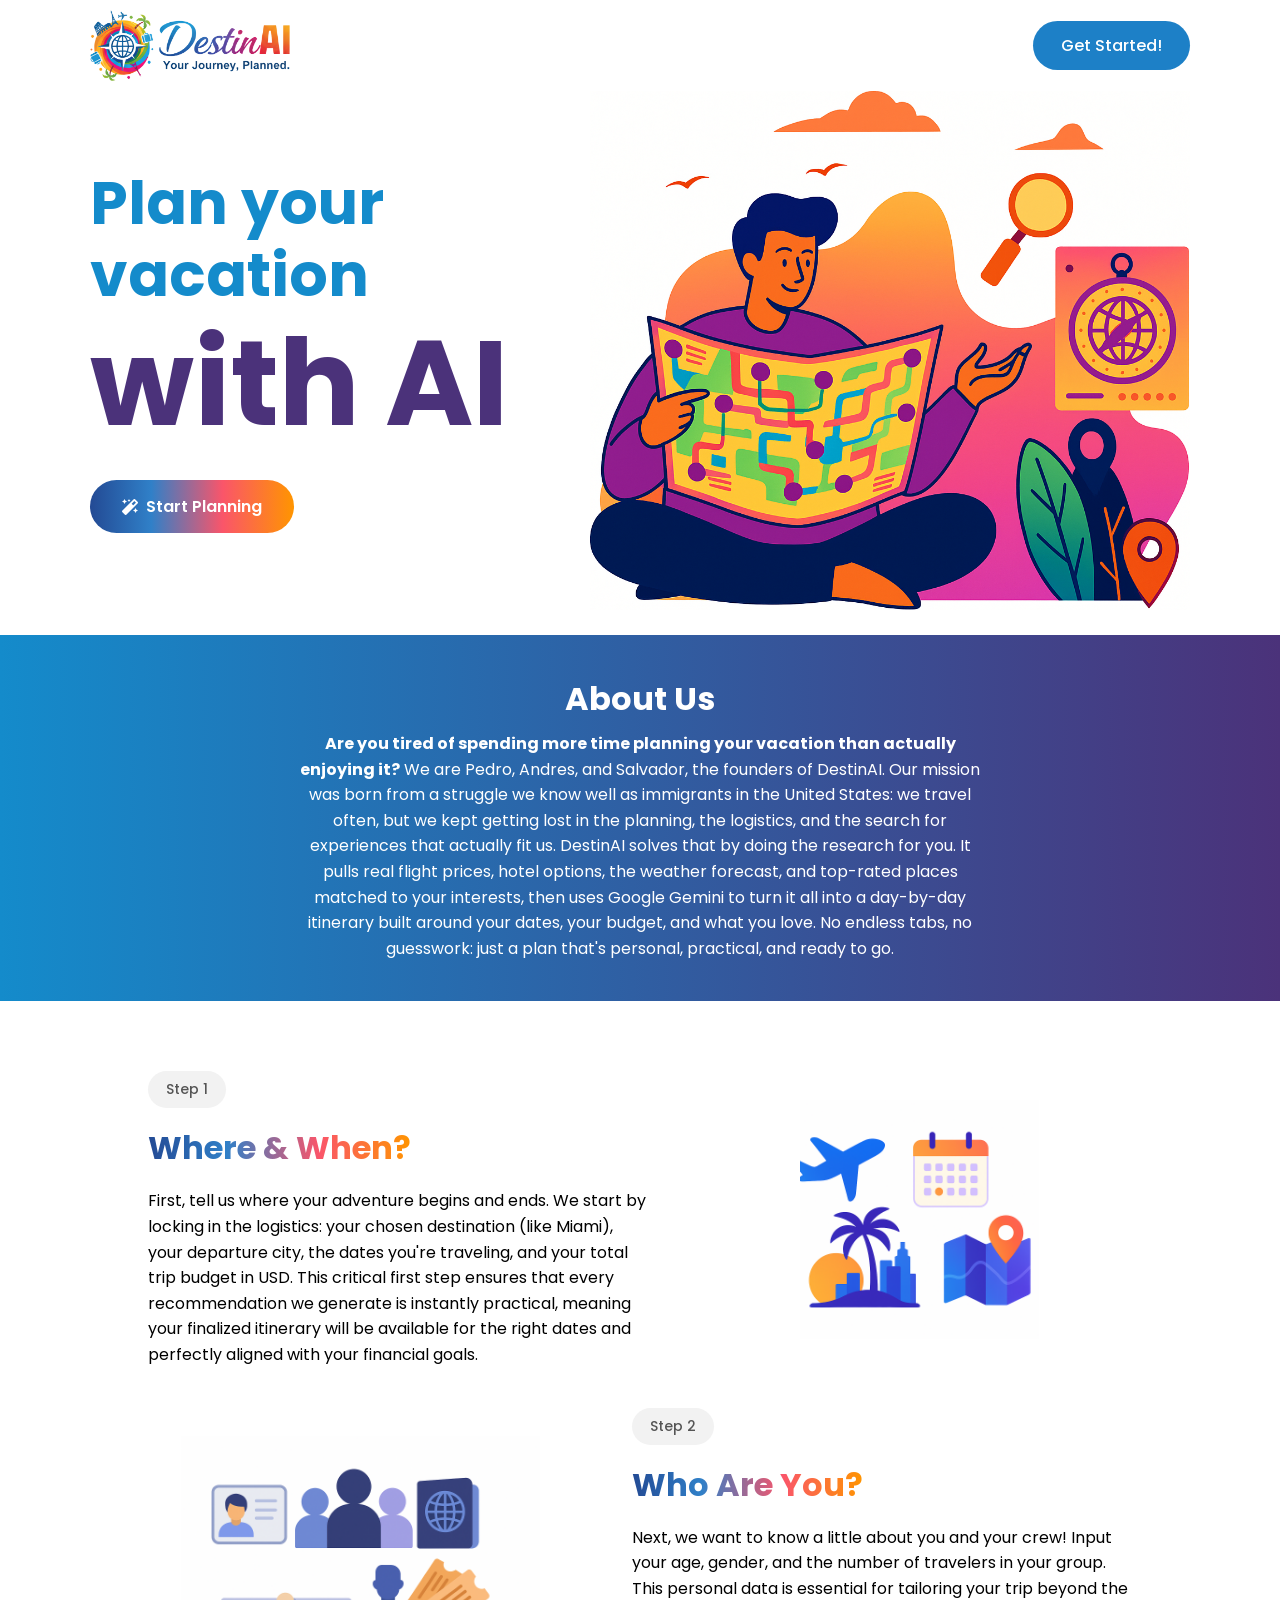
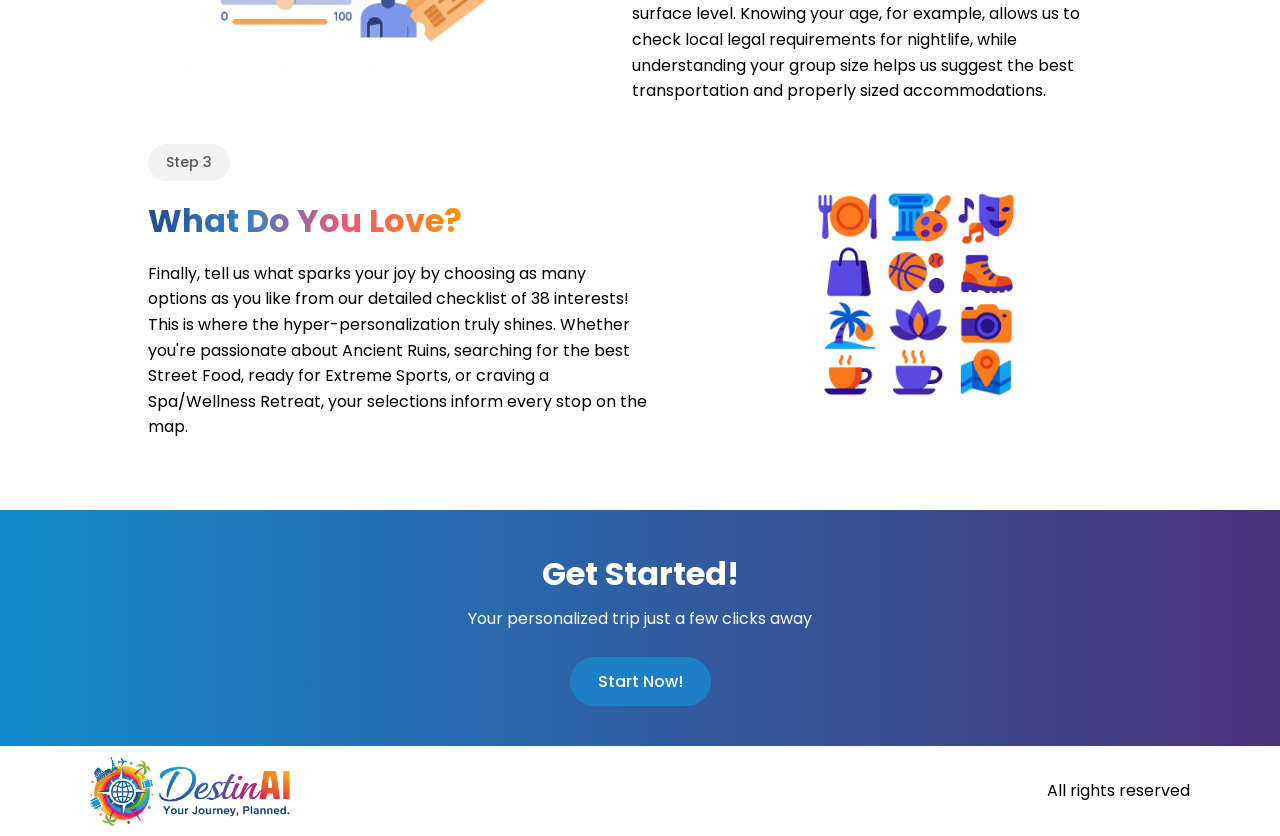
<file: frontend/index.html>
<!DOCTYPE html>
<html lang="en">
    <head>
        <meta charset="utf-8">
	    <meta name="viewport" content="width=device-width, initial-scale=1">
        <meta name="author" content="Pedro Cintra">
        
        <link href="css/style.css" rel="stylesheet" type="text/css">

        <link href="img/favicon.ico" rel="shortcut icon" type="image/icon">
        <link rel="preconnect" href="https://fonts.googleapis.com">
        <link rel="preconnect" href="https://fonts.gstatic.com" crossorigin>
        <link href="https://fonts.googleapis.com/css2?family=Poppins:ital,wght@0,100;0,200;0,300;0,400;0,500;0,600;0,700;0,800;0,900;1,100;1,200;1,300;1,400;1,500;1,600;1,700;1,800;1,900&display=swap" rel="stylesheet">
        <link href="https://cdnjs.cloudflare.com/ajax/libs/font-awesome/5.15.3/css/all.min.css" rel="stylesheet" integrity="sha384-SZXxX4whJ79/gErwcOYf+zWLeJdY/qpuqC4cAa9rOGUstPomtqpuNWT9wdPEn2fk" crossorigin="anonymous" referrerpolicy="no-referrer">

        <title>DestinAI</title>
    </head>
    <body>

        <header>
            <div class="navbar">
                <img src="img/logo_img.png" alt="logo">
                <a href="form.html" class="btn">Get Started!</a>
            </div>
        </header>

        <section class="banner">
			<div> 
				<h2>Plan your vacation <br><span>with AI</span></h2>
				<br>
				<a href="form.html"><i class="fas fa-magic" style="margin-right:8px"></i> Start Planning</a>
			</div>

            <img src="img/banner.png" alt="banner">
	    </section>

        <section class="about">
            <h2>About Us</h2>
            <p><b>Are you tired of spending more time planning your vacation than actually enjoying it?</b> We are Pedro, Andres, and Salvador, the founders of DestinAI. Our mission was born from a struggle we know well as immigrants in the United States: we travel often, but we kept getting lost in the planning, the logistics, and the search for experiences that actually fit us. DestinAI solves that by doing the research for you. It pulls real flight prices, hotel options, the weather forecast, and top-rated places matched to your interests, then uses Google Gemini to turn it all into a day-by-day itinerary built around your dates, your budget, and what you love. No endless tabs, no guesswork: just a plan that's personal, practical, and ready to go.</p>
        </section>

        <section class="steps-section">
            <div class="step">
                <div class="step-text">
                    <span>Step 1</span><br>
                    <h2>Where &amp; When?</h2>
                    <br>
                    <p>First, tell us where your adventure begins and ends. We start by locking in the logistics: your chosen destination (like Miami), your departure city, the dates you're traveling, and your total trip budget in USD. This critical first step ensures that every recommendation we generate is instantly practical, meaning your finalized itinerary will be available for the right dates and perfectly aligned with your financial goals.</p>
                </div>

                <div class="img step1"></div>
            </div>

            <div class="step">
                <div class="step-text">
                    <span>Step 2</span><br>
                    <h2>Who Are You?</h2>
                    <p>Next, we want to know a little about you and your crew! Input your age, gender, and the number of travelers in your group. This personal data is essential for tailoring your trip beyond the surface level. Knowing your age, for example, allows us to check local legal requirements for nightlife, while understanding your group size helps us suggest the best transportation and properly sized accommodations.</p>
                </div>

                <div class="img step2"></div>
            </div>

            <div class="step">
                <div class="step-text">
                    <span>Step 3</span><br>
                    <h2>What Do You Love?</h2>
                    <br>
                    <p>Finally, tell us what sparks your joy by choosing as many options as you like from our detailed checklist of 38 interests! This is where the hyper-personalization truly shines. Whether you're passionate about Ancient Ruins, searching for the best Street Food, ready for Extreme Sports, or craving a Spa/Wellness Retreat, your selections inform every stop on the map.</p>
                </div>

                <div class="step3 img"></div>
            </div>
        </section>

        <section class="about">
            <h2>Get Started!</h2>
            <p>Your personalized trip just a few clicks away</p>
			<br>
			<a href="form.html" class="btn">Start Now!</a>
        </section>

        <footer>
            <div class="navbar">
                <img src="img/logo_img.png" alt="logo">
                <span>All rights reserved</span>
            </div>
        </footer>

    </body>
</html>
</file>
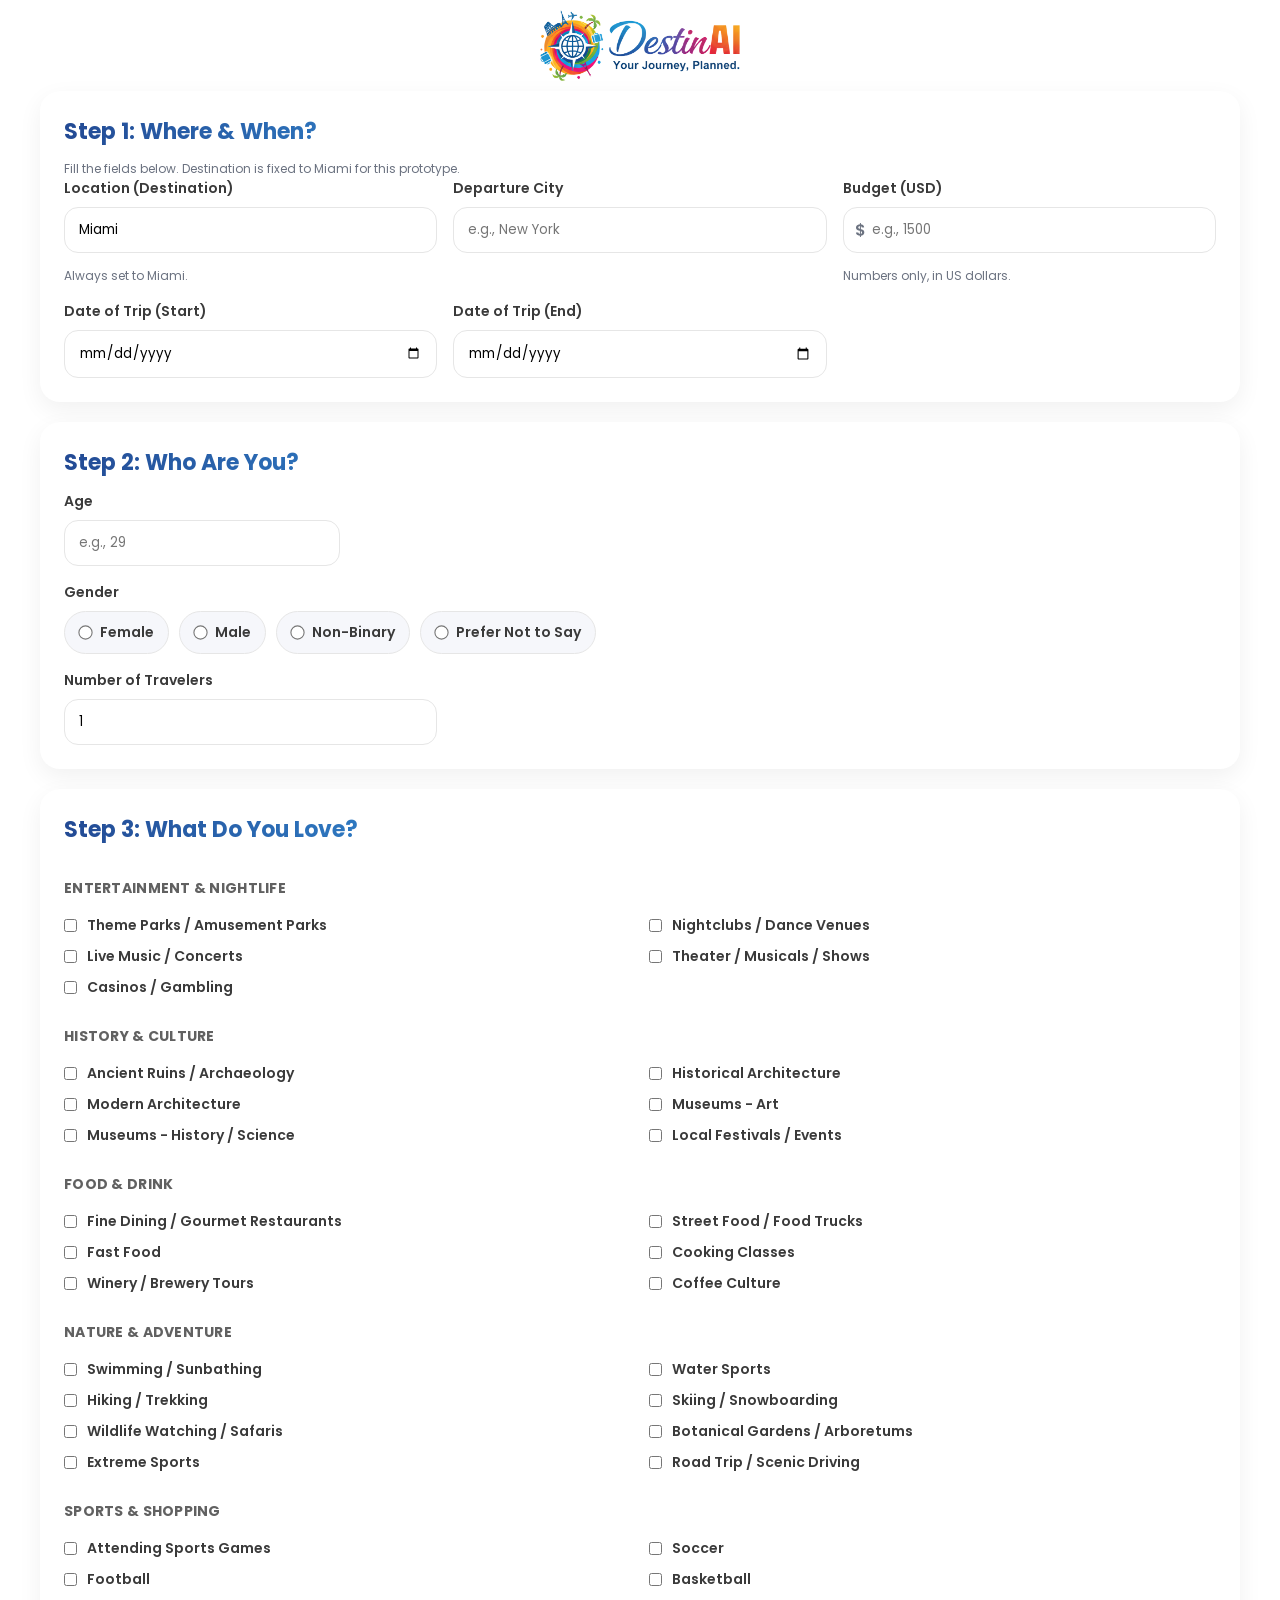
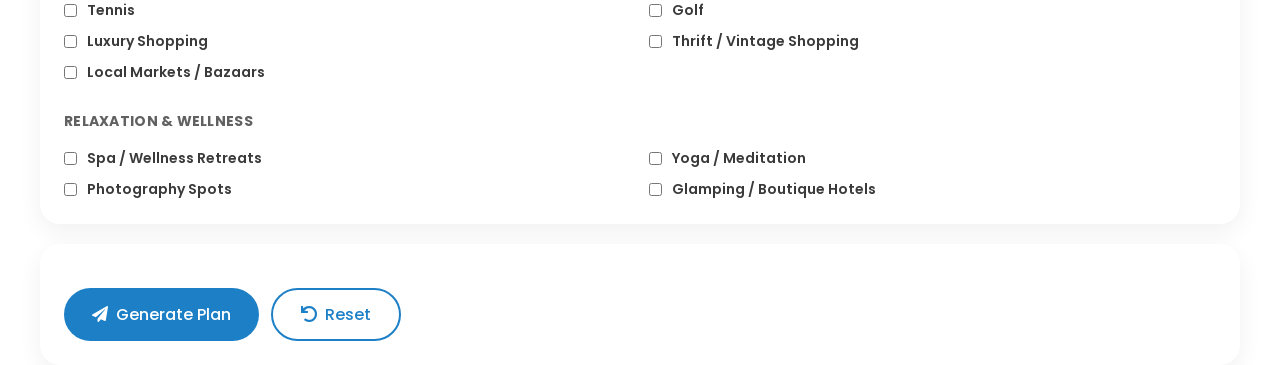
<file: frontend/form.html>
<!DOCTYPE html>
<html lang="en">
  <head>
    <meta charset="utf-8" />
    <meta name="viewport" content="width=device-width, initial-scale=1" />
    <meta name="author" content="Pedro Cintra" />
    <title>DestinAI</title>

    <link href="img/favicon.ico" rel="shortcut icon" type="image/icon" />
    <link rel="preconnect" href="https://fonts.googleapis.com" />
    <link rel="preconnect" href="https://fonts.gstatic.com" crossorigin />
    <link
      href="https://fonts.googleapis.com/css2?family=Poppins:ital,wght@0,100;0,200;0,300;0,400;0,500;0,600;0,700;0,800;0,900;1,100;1,200;1,300;1,400;1,500;1,600;1,700;1,800;1,900&display=swap"
      rel="stylesheet"
    />
    <link
      href="https://cdnjs.cloudflare.com/ajax/libs/font-awesome/5.15.3/css/all.min.css"
      rel="stylesheet"
      integrity="sha384-SZXxX4whJ79/gErwcOYf+zWLeJdY/qpuqC4cAa9rOGUstPomtqpuNWT9wdPEn2fk" crossorigin="anonymous" referrerpolicy="no-referrer"
    />

    <link href="css/style.css" rel="stylesheet" type="text/css">

  </head>
  <body>
    <header>
      <div class="navbar center">
        <img src="img/logo_img.png" alt="logo" />
      </div>
    </header>

    <main class="container">
      <form id="trip-form" class="form-grid" aria-describedby="formHelp">
        <section class="card" aria-labelledby="sectionA">
          <h3 id="sectionA">Step 1: Where &amp; When?</h3>
          <p class="helper" id="formHelp">Fill the fields below. Destination is fixed to Miami for this prototype.</p>
          <div class="field-grid" role="group" aria-label="Where & When inputs">
            <div class="field third">
              <label for="destination">Location (Destination)</label>
              <input id="destination" name="destination" type="text" value="Miami" readonly aria-readonly="true" />
              <small class="helper">Always set to Miami.</small>
            </div>
            <div class="field third">
              <label for="departureCity">Departure City</label>
              <input id="departureCity" name="departureCity" type="text" placeholder="e.g., New York" required />
            </div>
            <div class="field third">
              <label for="budgetUSD">Budget (USD)</label>
              <div class="input-prefix">
                <span class="currency" aria-hidden="true">$</span>
                <input id="budgetUSD" name="budgetUSD" type="number" min="0" step="1" inputmode="numeric" placeholder="e.g., 1500" required />
              </div>
              <small class="helper">Numbers only, in US dollars.</small>
            </div>
            <div class="field third">
              <label for="startDate">Date of Trip (Start)</label>
              <input id="startDate" name="startDate" type="date" required />
            </div>
            <div class="field third">
              <label for="endDate">Date of Trip (End)</label>
              <input id="endDate" name="endDate" type="date" required />
            </div>
          </div>
        </section>

        <section class="card" aria-labelledby="sectionB">
          <h3 id="sectionB">Step 2: Who Are You?</h3>
          <div class="field-grid" role="group" aria-label="Demographics & Travelers">
            <div class="field quarter">
              <label for="age">Age</label>
              <input id="age" name="age" type="number" min="0" max="120" placeholder="e.g., 29" required />
            </div>
            <div class="field full">
              <label>Gender</label>
              <div class="chip-group" role="radiogroup" aria-label="Gender">
                <label class="chip"><input type="radio" name="gender" value="Female" required /> Female</label>
                <label class="chip"><input type="radio" name="gender" value="Male" /> Male</label>
                <label class="chip"><input type="radio" name="gender" value="Non-Binary" /> Non-Binary</label>
                <label class="chip"><input type="radio" name="gender" value="Prefer Not to Say" /> Prefer Not to Say</label>
              </div>
            </div>
            <div class="field third">
              <label for="travelers">Number of Travelers</label>
              <input id="travelers" name="travelers" type="number" min="1" max="9" value="1" required />
            </div>
          </div>
        </section>

        <section class="card" aria-labelledby="sectionC">
          <h3 id="sectionC">Step 3: What Do You Love?</h3>
          <div class="field-grid">
            <div class="field full">
              <div class="group-title">Entertainment & Nightlife</div>
              <div class="checklist" id="entertainment">
                <label class="check"><input type="checkbox" name="interests" value="Theme Parks/Amusement Parks" /> Theme Parks / Amusement Parks</label>
                <label class="check"><input type="checkbox" name="interests" value="Nightclubs/Dance Venues" /> Nightclubs / Dance Venues</label>
                <label class="check"><input type="checkbox" name="interests" value="Live Music/Concerts" /> Live Music / Concerts</label>
                <label class="check"><input type="checkbox" name="interests" value="Theater/Musicals/Shows" /> Theater / Musicals / Shows</label>
                <label class="check"><input type="checkbox" name="interests" value="Casinos/Gambling" /> Casinos / Gambling</label>
              </div>

              <div class="group-title">History & Culture</div>
              <div class="checklist" id="culture">
                <label class="check"><input type="checkbox" name="interests" value="Ancient Ruins/Archaeology" /> Ancient Ruins / Archaeology</label>
                <label class="check"><input type="checkbox" name="interests" value="Historical Architecture" /> Historical Architecture</label>
                <label class="check"><input type="checkbox" name="interests" value="Modern Architecture" /> Modern Architecture</label>
                <label class="check"><input type="checkbox" name="interests" value="Museums - Art" /> Museums - Art</label>
                <label class="check"><input type="checkbox" name="interests" value="Museums - History/Science" /> Museums - History / Science</label>
                <label class="check"><input type="checkbox" name="interests" value="Local Festivals/Events" /> Local Festivals / Events</label>
              </div>

              <div class="group-title">Food & Drink</div>
              <div class="checklist" id="food">
                <label class="check"><input type="checkbox" name="interests" value="Fine Dining/Gourmet Restaurants" /> Fine Dining / Gourmet Restaurants</label>
                <label class="check"><input type="checkbox" name="interests" value="Street Food/Food Trucks" /> Street Food / Food Trucks</label>
                <label class="check"><input type="checkbox" name="interests" value="Fast Food" /> Fast Food</label>
                <label class="check"><input type="checkbox" name="interests" value="Cooking Classes" /> Cooking Classes</label>
                <label class="check"><input type="checkbox" name="interests" value="Winery/Brewery Tours" /> Winery / Brewery Tours</label>
                <label class="check"><input type="checkbox" name="interests" value="Coffee Culture" /> Coffee Culture</label>
              </div>

              <div class="group-title">Nature & Adventure</div>
              <div class="checklist" id="nature">
                <label class="check"><input type="checkbox" name="interests" value="Swimming/Sunbathing" /> Swimming / Sunbathing</label>
                <label class="check"><input type="checkbox" name="interests" value="Water Sports" /> Water Sports</label>
                <label class="check"><input type="checkbox" name="interests" value="Hiking/Trekking" /> Hiking / Trekking</label>
                <label class="check"><input type="checkbox" name="interests" value="Skiing/Snowboarding" /> Skiing / Snowboarding</label>
                <label class="check"><input type="checkbox" name="interests" value="Wildlife Watching/Safaris" /> Wildlife Watching / Safaris</label>
                <label class="check"><input type="checkbox" name="interests" value="Botanical Gardens/Arboretums" /> Botanical Gardens / Arboretums</label>
                <label class="check"><input type="checkbox" name="interests" value="Extreme Sports" /> Extreme Sports</label>
                <label class="check"><input type="checkbox" name="interests" value="Road Trip/Scenic Driving" /> Road Trip / Scenic Driving</label>
              </div>

               <div class="group-title">Sports & Shopping</div>
              <div class="checklist" id="sports">
                <label class="check"><input type="checkbox" name="interests" value="Attending Sports Games" /> Attending Sports Games</label>
                <label class="check"><input type="checkbox" name="interests" value="Soccer" /> Soccer</label>
                <label class="check"><input type="checkbox" name="interests" value="Football" /> Football</label>
                <label class="check"><input type="checkbox" name="interests" value="Basketball" /> Basketball</label>
                <label class="check"><input type="checkbox" name="interests" value="Tennis" /> Tennis</label>
                <label class="check"><input type="checkbox" name="interests" value="Golf" /> Golf</label>
                <label class="check"><input type="checkbox" name="interests" value="Luxury Shopping" /> Luxury Shopping</label>
                <label class="check"><input type="checkbox" name="interests" value="Thrift/Vintage Shopping" /> Thrift / Vintage Shopping</label>
                <label class="check"><input type="checkbox" name="interests" value="Local Markets/Bazaars" /> Local Markets / Bazaars</label>
              </div>

              <div class="group-title">Relaxation & Wellness</div>
              <div class="checklist" id="wellness">
                <label class="check"><input type="checkbox" name="interests" value="Spa/Wellness Retreats" /> Spa / Wellness Retreats</label>
                <label class="check"><input type="checkbox" name="interests" value="Yoga/Meditation" /> Yoga / Meditation</label>
                <label class="check"><input type="checkbox" name="interests" value="Photography Spots" /> Photography Spots</label>
                <label class="check"><input type="checkbox" name="interests" value="Glamping/Boutique Hotels" /> Glamping / Boutique Hotels</label>
              </div>
            </div>
          </div>
        </section>

        <section class="card" aria-label="Actions">
          <div class="actions">
            <button type="submit" class="btn">
              <i class="fas fa-paper-plane" style="margin-right:8px"></i>
              Generate Plan
            </button>
            <button type="reset" class="btn ghost">
              <i class="fas fa-undo" style="margin-right:8px"></i>
              Reset
            </button>
          </div>
        </section>
      </form>
    </main>

    <script src="js/script.js" defer></script>
  </body>
</html>
</file>
<file: frontend/css/style.css>
* {
  margin: 0;
  padding: 0;
  box-sizing: border-box;
  text-decoration: none;
  font-family: "Poppins", sans-serif;
}

html, body {
  height: 100%;
  padding: 0;
  background: #ffffff;
}

.step1 {
  background-image: url("../img/step1_img.png");
  background-repeat: no-repeat;
  background-position: center;
  background-size: cover;
  width: 100%;
  aspect-ratio: 16 / 9;
}

section {
  padding: 0 7%;
}

.navbar {
  display: flex;
  justify-content: space-between;
  align-items: center;
  padding: 10px 7%;
}

.center {
  justify-content: center;
}

.navbar img {
  width: 200px;
}

.btn {
  display: inline-flex;
  align-items: center;
  justify-content: center;
  padding: 12px 28px;
  background-color: #1d80c7;
  color: #ffffff;
  text-decoration: none;
  font-size: 16px;
  font-weight: 500;
  border-radius: 9999px;
  transition: background-color 0.3s ease, transform 0.2s ease;
  border: 0;
  cursor: pointer;
}

.btn:hover {
  background-color: #3a1f6e;
  transform: translateY(-2px);
}

.btn:active {
  background-color: #1b0e3b;
  transform: translateY(0);
}

.banner {
  width: 100%;
  display: flex;
  justify-content: space-between;
  align-items: center;
  background-color: #ffffff;
  margin-bottom: 25px;
}

.banner h2 {
  font-size: 60px;
  line-height: 1.2;
  font-weight: 700;
  color: #148bcb;
  max-width: 500px;
}

.banner h2 span {
  color: #4b327a;
  font-size: 120px;
}

.banner a {
  display: inline-flex;
  align-items: center;
  justify-content: center;
  padding: 14px 32px;
  background: linear-gradient(90deg,#234a94 0%,#3080c8 30%,#fa556a 65%,#ff9500 100%);
  color: #fff;
  text-decoration: none;
  font-weight: 600;
  font-size: 16px;
  border-radius: 9999px;
  transition: transform 0.2s ease, opacity 0.3s ease;
}

.banner a:hover {
  transform: translateY(-3px);
  opacity: 0.9;
}

.banner img {
  max-width: 600px;
  height: auto;
}

.about {
  padding: 40px 20px;
  text-align: center;
  background-image: linear-gradient(90deg, #148bcb, #4b327a);
  color: white;
}

.about h2 {
  font-size: 32px;
  font-weight: 700;
  margin-bottom: 8px;
}

.about p {
  max-width: 700px;
  margin: 0 auto;
  font-size: 16px;
  line-height: 1.6;
}

.steps-section {
  width: 100%;
  margin: 50px 0;
}

.step:nth-child(even) {
  flex-direction: row-reverse;
}

.step {
  display: flex;
  justify-content: space-evenly;
  align-items: center;
  padding: 20px;
  gap: 20px;
}

.step .step-text {
  max-width: 500px;
}

.step .img {
  aspect-ratio: 1 / 1;
  width: 40%;
  max-width: 600px;
  flex-shrink: 0;
  background-repeat: no-repeat;
  background-position: center;
  background-size: contain;
  aspect-ratio: 16 / 9;
}

.step2{
  background-image: url("../img/step2_img.png");
}

.step3{
  background-image: url("../img/step3_img.png");
}

.step div span {
  display: inline-block;
  padding: 8px 18px;
  background-color: #f2f2f2;
  border-radius: 9999px;
  font-size: 14px;
  font-weight: 500;
  color: #555;
  margin-bottom: 16px;
}

.step div h2 {
  font-size: 32px;
  font-weight: 700;
  margin: 0;
  background-image: linear-gradient(90deg,#234a94 0%,#3080c8 30%,#fa556a 65%,#ff9500 100%);
  background-clip: text;
  -webkit-background-clip: text;
  color: transparent;
  -webkit-text-fill-color: transparent;
  display: inline-block;
}

.step div p {
  font-size: 16px;
  line-height: 1.6;
  margin-top: 16px;
}

.container {
  max-width: 1200px;
  margin: 0 auto 60px;
}

.form-grid {
  display: grid;
  grid-template-columns: repeat(12, 1fr);
  gap: 20px;
}

.card {
  grid-column: span 12;
  background: #fff;
  border-radius: 20px;
  box-shadow: 0 8px 24px rgba(0, 0, 0, 0.06);
  padding: 24px;
}

.card h3 {
  font-size: 22px;
  margin-bottom: 12px;
  background-image: linear-gradient(90deg,#234a94 0%,#3080c8 30%,#fa556a 65%,#ff9500 100%);
  background-clip: text;
  -webkit-background-clip: text;
  color: transparent;
  -webkit-text-fill-color: transparent;
}

.field-grid {
  display: grid;
  grid-template-columns: repeat(12, 1fr);
  gap: 16px;
}

.field {
  grid-column: span 6;
  display: flex;
  flex-direction: column;
  gap: 8px;
}

.field.full {
  grid-column: span 12;
}

.field.third {
  grid-column: span 4;
}

.field.quarter {
  grid-column: span 3;
}

label {
  font-size: 14px;
  color: #3a3a3a;
  font-weight: 600;
}

input[type="text"], input[type="number"], input[type="date"], .chip-group, .checklist {
  width: 100%;
}

input[type="text"],
input[type="number"],
input[type="date"] {
  padding: 12px 14px;
  border: 1px solid #e6e6e6;
  border-radius: 14px;
  outline: none;
  transition: box-shadow 0.2s ease, border-color 0.2s ease;
}

input[type="text"]:focus,
input[type="number"]:focus,
input[type="date"]:focus {
  border-color: #3080c8;
  box-shadow: 0 0 0 4px rgba(48, 128, 200, 0.1);
}

.chip-group {
  display: flex;
  flex-wrap: wrap;
  gap: 10px;
}

.chip {
  display: inline-flex;
  align-items: center;
  gap: 8px;
  padding: 10px 14px;
  border-radius: 9999px;
  background: #f6f7fb;
  border: 1px solid #e6e6e6;
  cursor: pointer;
  user-select: none;
}

.chip input {
  accent-color: #3080c8;
  transform: scale(1.1);
}

.checklist {
  display: grid;
  grid-template-columns: repeat(2, minmax(0, 1fr));
  gap: 10px 18px;
}

.check {
  display: flex;
  align-items: center;
  gap: 10px;
}

.check input {
  accent-color: #3080c8;
}

.input-prefix {
  position: relative;
}

.input-prefix .currency {
  position: absolute;
  left: 12px;
  top: 50%;
  transform: translateY(-50%);
  color: #6b7280;
  pointer-events: none;
  font-weight: 600;
}

.input-prefix input {
  padding-left: 28px;
}

.group-title {
  margin: 20px 0 8px;
  font-size: 14px;
  color: #616161;
  font-weight: 700;
  letter-spacing: 0.02em;
  text-transform: uppercase;
}

.actions {
  display: flex;
  flex-wrap: wrap;
  gap: 12px;
  margin-top: 20px;
}

.ghost {
  background: transparent;
  color: #1d80c7;
  border: 2px solid #1d80c7;
}

.helper {
  font-size: 12px;
  color: #6b7280;
  margin-top: 6px;
}

@media screen and (max-width: 1024px) {
  .banner img {
    max-width: 400px;
  }

  .banner h2 {
    font-size: 40px;
  }

  .banner h2 span {
    font-size: 80px;
  }
}

@media screen and (max-width: 800px) {
  .banner {
    flex-direction: column;
  }

  .banner img {
    order: -1;
    max-width: 100%;
  }

  .banner div {
    width: 100%;
    text-align: center;
    margin-top: 30px;
  }

  .banner h2 {
    margin: 0 auto;
  }

  .step,
  .step:nth-child(even) {
    flex-direction: column;
    align-items: center;
  }

  .step .step-text,
  .step .img {
    width: 100%;
    max-width: 100%;
  }

  .checklist {
    grid-template-columns: 1fr;
  }

  .field {
    grid-column: span 12;
  }

  .field.third {
    grid-column: span 12;
  }

  .field.quarter {
    grid-column: span 6;
  }
}
</file>
